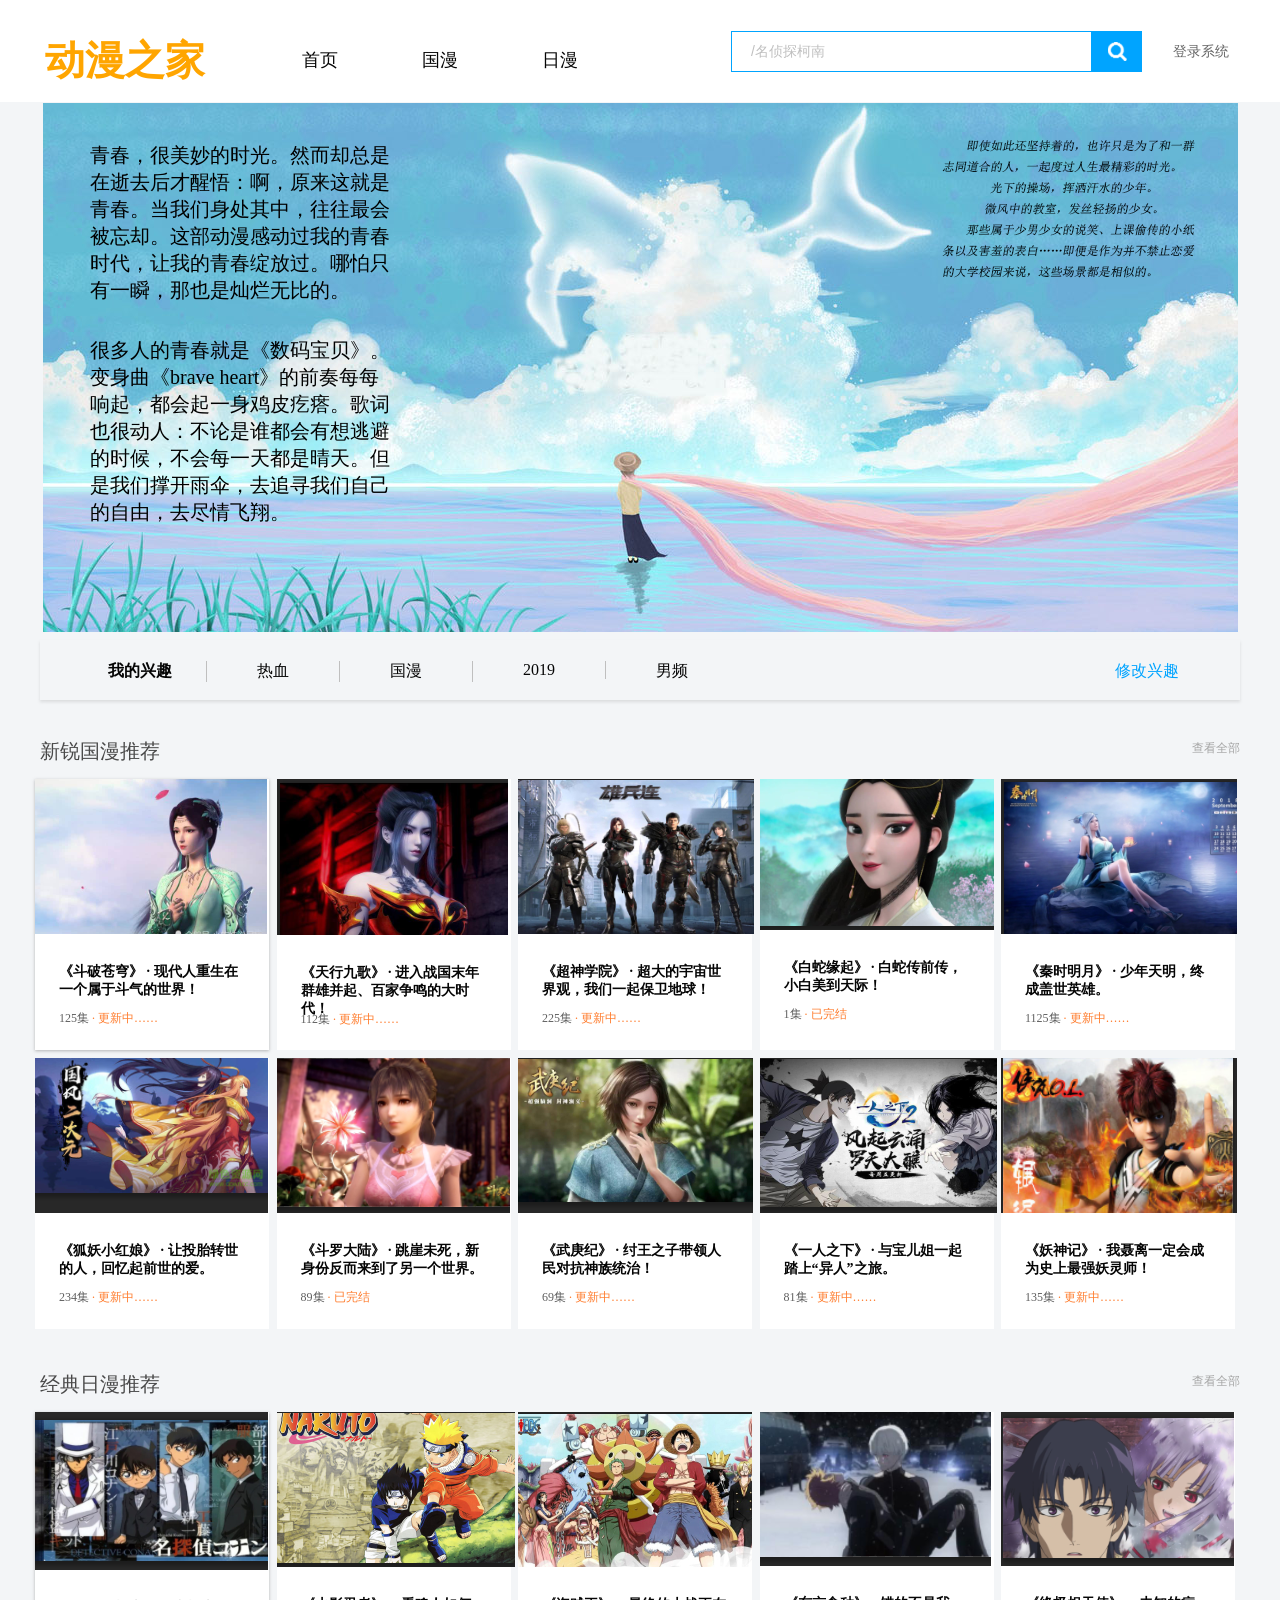
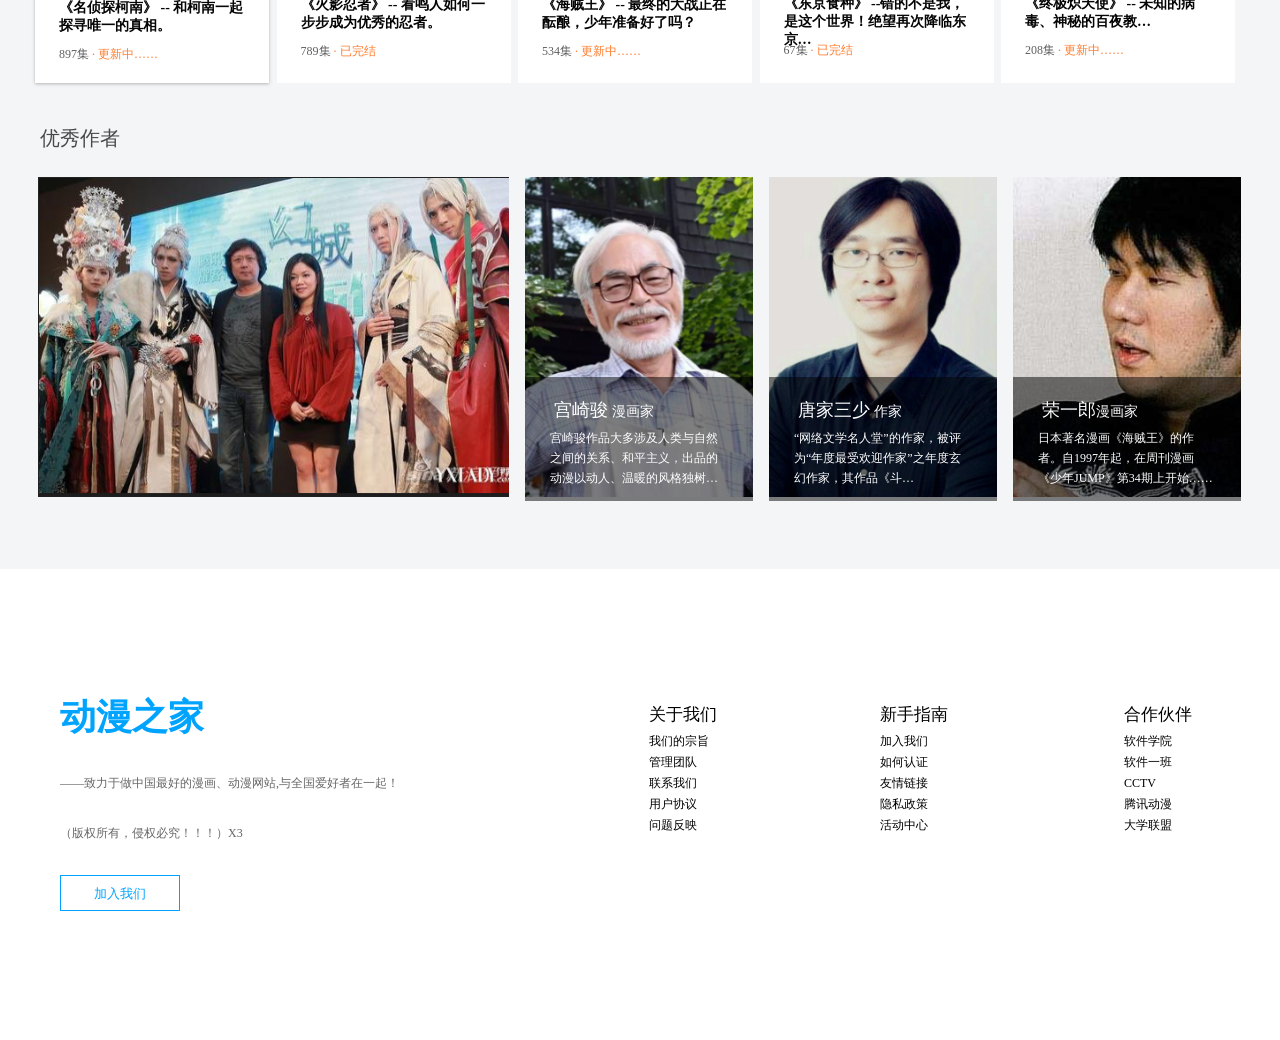
<file: index.html>
<!DOCTYPE html>
<html lang="en">
<head>
	<meta charset="UTF-8">
	<title>动漫之家</title>
	<link rel="stylesheet" type="text/css" href="shang.css">
</head>
<body>
	<div class="header">
		<div class="container1 clear">
			<div class="xueli">动漫之家</div>
			<ul>
				<li><a href="#">首页</a></li>
				<li><a href="#">国漫</a></li>
				<li><a href="#">日漫</a></li>
			</ul>
			<div class="self">
				<a href="#">登录系统</a>
			</div>
			<div>
			<form class="form clear">
				<input type="text" name="搜索框" value="/名侦探柯南"class="search"  />
				<input  type="button" name="button" value=""class="submit"/>
			</form>
		    </div>		
		</div>
	</div>
	<div class="banner">
		<div class="left">
         <p>青春，很美妙的时光。然而却总是在逝去后才醒悟：啊，原来这就是青春。当我们身处其中，往往最会被忘却。这部动漫感动过我的青春时代，让我的青春绽放过。哪怕只有一瞬，那也是灿烂无比的。
         </p></div>
         <div class="right">
         <p>
         	很多人的青春就是《数码宝贝》。变身曲《brave heart》的前奏每每响起，都会起一身鸡皮疙瘩。歌词也很动人：不论是谁都会有想逃避的时候，不会每一天都是晴天。但是我们撑开雨伞，去追寻我们自己的自由，去尽情飞翔。
         </p></div>
	</div>
	<div class="container3 clear">
			<ul>
				<li class="First"><a href="#">我的兴趣</a></li>
				<li><a href="#">热血</a></li>
				<li><a href="#">国漫</a></li>
				<li><a href="#">2019</a></li>
				<li class="last"><a href="#">男频</a></li>
			</ul>
			<div><a href="#">修改兴趣</a></div>
	</div>
	<div class="recommand clear">
		<div class="font">新锐国漫推荐</div>
		<div class="tail"><a href="#">查看全部</a></div>
	</div>
	<div class="show1">
		<ul class="clear">
			<li class="shadow">
				<img src="doupo.png">
				<div class="intro"><h4>《斗破苍穹》 · 现代人重生在一个属于斗气的世界！</h4></div>
				<div class="info"><span class="num"> 125集</span><span class="high-level"> · 更新中……</span></div>
			</li>
			<li>
				<img src="tianxing.png">
				<div class="intro"><h4>《天行九歌》 · 进入战国末年群雄并起、百家争鸣的大时代！</h4></div>
				<div class="info"><span class="num"> 112集</span><span class="high-level"> · 更新中……</span></div>
			</li>
			<li>
				<img src="xiongbing.png">
				<div class="intro"><h4>《超神学院》 · 超大的宇宙世界观，我们一起保卫地球！</h4></div>
				<div class="info"><span class="num"> 225集</span><span class="high-level"> · 更新中……</span></div>
			</li>
			<li>
				<img src="baishe.png">
				<div class="intro"><h4>《白蛇缘起》 · 白蛇传前传，小白美到天际！</h4></div>
				<div class="info"><span class="num"> 1集</span><span class="high-level"> · 已完结</span></div>
			</li>
			<li>
				<img src="qinshi.png">
				<div class="intro"><h4>《秦时明月》 · 少年天明，终成盖世英雄。</h4></div>
				<div class="info"><span class="num"> 1125集</span><span class="high-level"> · 更新中……</span></div>
			</li>
			<li>
				<img src="huyao.png">
				<div class="intro"><h4>《狐妖小红娘》 · 让投胎转世的人，回忆起前世的爱。</h4></div>
				<div class="info"><span class="num"> 234集</span><span class="high-level"> · 更新中……</span></div>
			</li>
			<li>
				<img src="douluo.png">
				<div class="intro"><h4>《斗罗大陆》 · 跳崖未死，新身份反而来到了另一个世界。</h4></div>
				<div class="info"><span class="num"> 89集</span><span class="high-level"> · 已完结</span></div>
			</li>
			<li>
				<img src="wugeng.png">
				<div class="intro"><h4>《武庚纪》 · 纣王之子带领人民对抗神族统治！</h4></div>
				<div class="info"><span class="num"> 69集</span><span class="high-level"> · 更新中……</span></div>
			</li>
			<li>
				<img src="yiren.png">
				<div class="intro"><h4>《一人之下》 · 与宝儿姐一起踏上“异人”之旅。</h4></div>
				<div class="info"><span class="num"> 81集</span><span class="high-level"> · 更新中……</span></div>
			</li>
			<li>
				<img src="yaoshen.png">
				<div class="intro"><h4>《妖神记》 · 我聂离一定会成为史上最强妖灵师！</h4></div>
				<div class="info"><span class="num"> 135集</span><span class="high-level"> · 更新中……</span></div>
			</li>
		</ul>
	</div>
	<div class="recommand clear">
		<div class="font">经典日漫推荐</div>
		<div class="tail"><a href="#">查看全部</a></div>
	</div>
	<div class="show2">
		<ul class="clear">
			<li class="shadow">
				<img src="mingzhen.png"/>
				<div class="intro"><h4>《名侦探柯南》 -- 和柯南一起探寻唯一的真相。</h4></div>
				<div class="info"><span class="num"> 897集</span><span class="high-level"> · 更新中……</span></div>
			</li>
			<li>
				<img src="huoying.png"/>
				<div class="intro"><h4>《火影忍者》 -- 看鸣人如何一步步成为优秀的忍者。</h4></div>
				<div class="info"><span class="num"> 789集</span><span class="high-level"> · 已完结</span>
				</div>
			</li>
			<li>
				<img src="haizei.png"/>
				<div class="intro"><h4>《海贼王》 -- 最终的大战正在酝酿，少年准备好了吗？</h4></div>
				<div class="info"><span class="num"> 534集</span><span class="high-level"> · 更新中……</span></div>
			</li>
			<li>
				<img src="dongjing.png">
				<div class="intro"><h4>《东京食种》 --错的不是我，是这个世界！绝望再次降临东京… </h4></div>
				<div class="info"><span class="num"> 67集</span><span class="high-level"> · 已完结</span></div>
			</li>
			<li>
				<img src="zhongji.png"/>
				<div class="intro"><h4>《终极炽天使》 -- 未知的病毒、神秘的百夜教…</h4></div>
				<div class="info"><span class="num"> 208集</span><span class="high-level"> · 更新中……</span></div>
			</li>
		</ul>
	</div>
	<div class="recommand clear">
		<div class="font">优秀作者</div>
	</div>
	<div class="star">
		<ul class="clear">
		<li><img src="qunxing.png" height="320" width="471"></li>
			<li>
				<img src="gongqi.png" height="320" width="228"/>
				<div class="flag">
					<div class="name">
						<span class="big">宫崎骏</span>  漫画家
					</div>
					<div class="discribe">
						宫崎骏作品大多涉及人类与自然之间的关系、和平主义，出品的动漫以动人、温暖的风格独树…
					</div>
				</div>
			</li>
			<li>
				<img src="tangjia.png" height="320" width="228"/>
				<div class="flag">
					<div class="name">
						<span class="big">唐家三少</span>  作家
					</div>
					<div class="discribe">
						“网络文学名人堂”的作家，被评为“年度最受欢迎作家”之年度玄幻作家，其作品《斗…
					</div>
				</div>
			</li>
			<li>
				<img src="rong.png" height="320" width="228"/>
				<div class="flag">
					<div class="name">
						<span class="big">荣一郎</span>漫画家
					</div>
					<div class="discribe">
						日本著名漫画《海贼王》的作者。自1997年起，在周刊漫画《少年JUMP》第34期上开始……
					</div>
			</div>
			</li>
		</ul>
	</div>
	<div class="foot">
		<div class="container4 clear">
			<div class="download">
				<div class="zaixian">动漫之家</div>  
				<p>——致力于做中国最好的漫画、动漫网站,与全国爱好者在一起！</p>
				<p>（版权所有，侵权必究！！！）X3</p>
				<input type="button" name="download" value="加入我们" class="download-button" />
			</div>
			<ul class="bottom clear">
				<li class="part">
					<ul>
						<li class="title">关于我们</li>
						<li><a href="#">我们的宗旨</a></li>
						<li><a href="#">管理团队</a></li>
						<li><a href="#">联系我们</a></li>
						<li><a href="#">用户协议</a></li>
						<li><a href="#">问题反映</a></li>
					</ul>
				</li>
				<li class="part1">
					<ul>
						<li class="title">新手指南</li>
						<li><a href="#">加入我们</a></li>
						<li><a href="#">如何认证</a></li>
						<li><a href="#">友情链接</a></li>
						<li><a href="#">隐私政策</a></li>
						<li><a href="#">活动中心</a></li>
					</ul>
				</li>
				<li class="part2">
					<ul>
						<li class="title">合作伙伴</li>
						<li><a href="#">软件学院</a></li>
						<li><a href="#">软件一班</a></li>
						<li><a href="#">CCTV</a></li>
						<li><a href="#">腾讯动漫</a></li>
						<li><a href="#">大学联盟</a></li>
					</ul>
				</li>
			</ul>
		</div>
	</div>
</body>
</html>
</file>
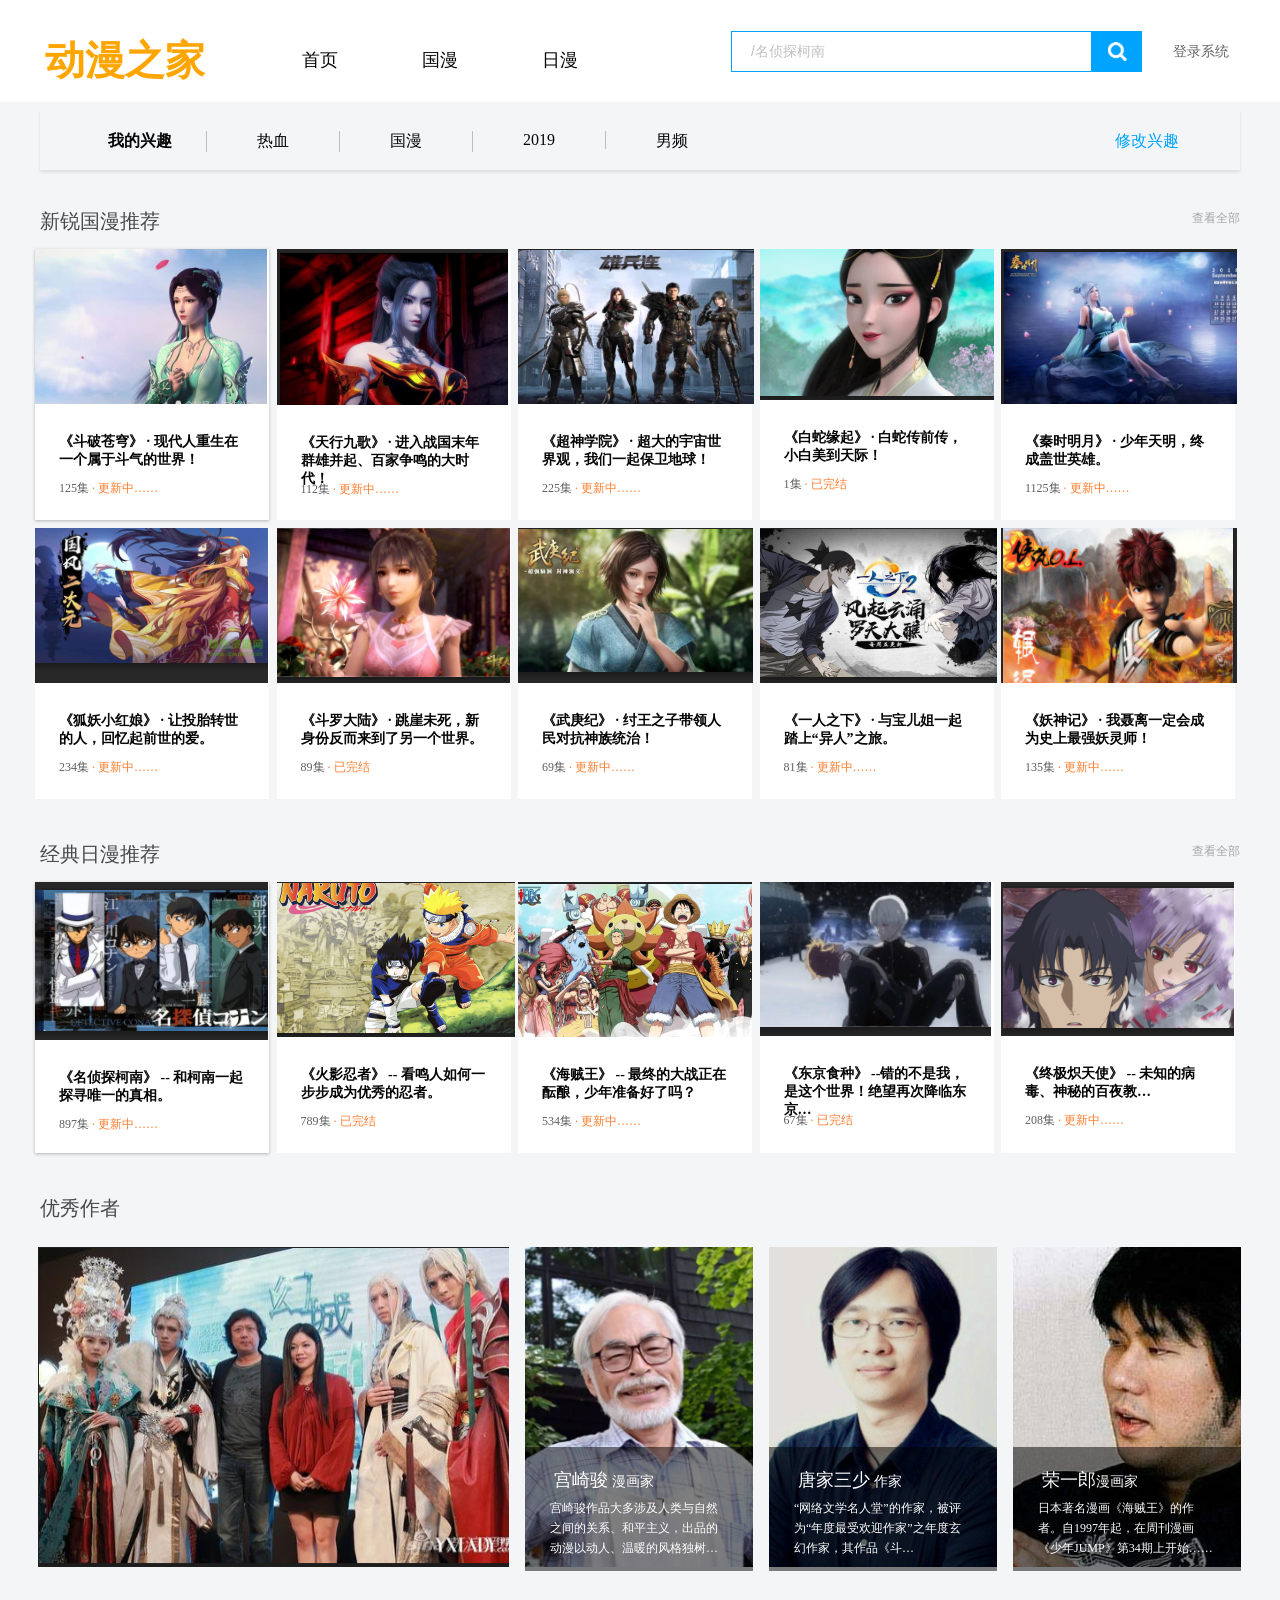
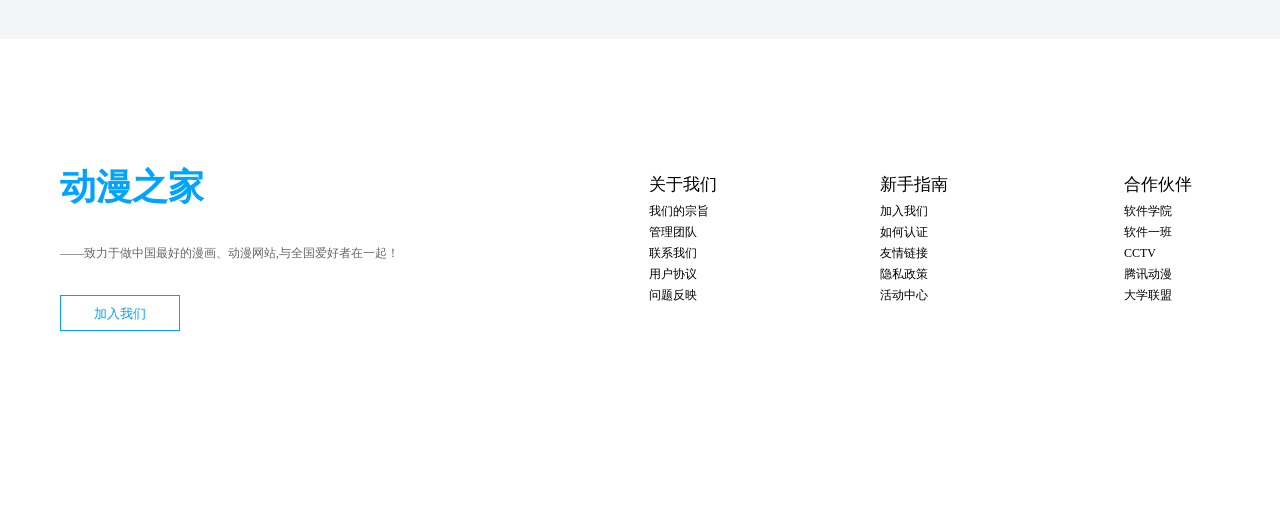
<file: shang.html>
<!DOCTYPE html>
<html lang="en">
<head>
	<meta charset="UTF-8">
	<title>动漫之家</title>
	<link rel="stylesheet" type="text/css" href="shang.css">
</head>
<body>
	<div class="header">
		<div class="container1 clear">
			<div class="xueli">动漫之家</div>
			<ul>
				<li><a href="#">首页</a></li>
				<li><a href="#">国漫</a></li>
				<li><a href="#">日漫</a></li>
			</ul>
			<div class="self">
				<a href="#">登录系统</a>
			</div>
			<div>
			<form class="form clear">
				<input type="text" name="搜索框" value="/名侦探柯南"class="search"  />
				<input  type="button" name="button" value=""class="submit"/>
			</form>
		    </div>
			
		</div>
	</div>
	<div class="container3 clear">
			<ul>
				<li class="First"><a href="#">我的兴趣</a></li>
				<li><a href="#">热血</a></li>
				<li><a href="#">国漫</a></li>
				<li><a href="#">2019</a></li>
				<li class="last"><a href="#">男频</a></li>
			</ul>
			<div><a href="#">修改兴趣</a></div>
	</div>
	<div class="recommand clear">
		<div class="font">新锐国漫推荐</div>
		<div class="tail"><a href="#">查看全部</a></div>
	</div>
	<div class="show1">
		<ul class="clear">
			<li class="shadow">
				<img src="doupo.png">
				<div class="intro"><h4>《斗破苍穹》 · 现代人重生在一个属于斗气的世界！</h4></div>
				<div class="info"><span class="num"> 125集</span><span class="high-level"> · 更新中……</span></div>
			</li>
			<li>
				<img src="tianxing.png">
				<div class="intro"><h4>《天行九歌》 · 进入战国末年群雄并起、百家争鸣的大时代！</h4></div>
				<div class="info"><span class="num"> 112集</span><span class="high-level"> · 更新中……</span></div>
			</li>
			<li>
				<img src="xiongbing.png">
				<div class="intro"><h4>《超神学院》 · 超大的宇宙世界观，我们一起保卫地球！</h4></div>
				<div class="info"><span class="num"> 225集</span><span class="high-level"> · 更新中……</span></div>
			</li>
			<li>
				<img src="baishe.png">
				<div class="intro"><h4>《白蛇缘起》 · 白蛇传前传，小白美到天际！</h4></div>
				<div class="info"><span class="num"> 1集</span><span class="high-level"> · 已完结</span></div>
			</li>
			<li>
				<img src="qinshi.png">
				<div class="intro"><h4>《秦时明月》 · 少年天明，终成盖世英雄。</h4></div>
				<div class="info"><span class="num"> 1125集</span><span class="high-level"> · 更新中……</span></div>
			</li>
			<li>
				<img src="huyao.png">
				<div class="intro"><h4>《狐妖小红娘》 · 让投胎转世的人，回忆起前世的爱。</h4></div>
				<div class="info"><span class="num"> 234集</span><span class="high-level"> · 更新中……</span></div>
			</li>
			<li>
				<img src="douluo.png">
				<div class="intro"><h4>《斗罗大陆》 · 跳崖未死，新身份反而来到了另一个世界。</h4></div>
				<div class="info"><span class="num"> 89集</span><span class="high-level"> · 已完结</span></div>
			</li>
			<li>
				<img src="wugeng.png">
				<div class="intro"><h4>《武庚纪》 · 纣王之子带领人民对抗神族统治！</h4></div>
				<div class="info"><span class="num"> 69集</span><span class="high-level"> · 更新中……</span></div>
			</li>
			<li>
				<img src="yiren.png">
				<div class="intro"><h4>《一人之下》 · 与宝儿姐一起踏上“异人”之旅。</h4></div>
				<div class="info"><span class="num"> 81集</span><span class="high-level"> · 更新中……</span></div>
			</li>
			<li>
				<img src="yaoshen.png">
				<div class="intro"><h4>《妖神记》 · 我聂离一定会成为史上最强妖灵师！</h4></div>
				<div class="info"><span class="num"> 135集</span><span class="high-level"> · 更新中……</span></div>
			</li>
		</ul>
	</div>
	<div class="recommand clear">
		<div class="font">经典日漫推荐</div>
		<div class="tail"><a href="#">查看全部</a></div>
	</div>
	<div class="show2">
		<ul class="clear">
			<li class="shadow">
				<img src="mingzhen.png"/>
				<div class="intro"><h4>《名侦探柯南》 -- 和柯南一起探寻唯一的真相。</h4></div>
				<div class="info"><span class="num"> 897集</span><span class="high-level"> · 更新中……</span></div>
			</li>
			<li>
				<img src="huoying.png"/>
				<div class="intro"><h4>《火影忍者》 -- 看鸣人如何一步步成为优秀的忍者。</h4></div>
				<div class="info"><span class="num"> 789集</span><span class="high-level"> · 已完结</span>
				</div>
			</li>
			<li>
				<img src="haizei.png"/>
				<div class="intro"><h4>《海贼王》 -- 最终的大战正在酝酿，少年准备好了吗？</h4></div>
				<div class="info"><span class="num"> 534集</span><span class="high-level"> · 更新中……</span></div>
			</li>
			<li>
				<img src="dongjing.png">
				<div class="intro"><h4>《东京食种》 --错的不是我，是这个世界！绝望再次降临东京… </h4></div>
				<div class="info"><span class="num"> 67集</span><span class="high-level"> · 已完结</span></div>
			</li>
			<li>
				<img src="zhongji.png"/>
				<div class="intro"><h4>《终极炽天使》 -- 未知的病毒、神秘的百夜教…</h4></div>
				<div class="info"><span class="num"> 208集</span><span class="high-level"> · 更新中……</span></div>
			</li>
		</ul>
	</div>
	<div class="recommand clear">
		<div class="font">优秀作者</div>
	</div>
	<div class="star">
		<ul class="clear">
		<li><img src="qunxing.png" height="320" width="471"></li>
			<li>
				<img src="gongqi.png" height="320" width="228"/>
				<div class="flag">
					<div class="name">
						<span class="big">宫崎骏</span>  漫画家
					</div>
					<div class="discribe">
						宫崎骏作品大多涉及人类与自然之间的关系、和平主义，出品的动漫以动人、温暖的风格独树…
					</div>
				</div>
			</li>
			<li>
				<img src="tangjia.png" height="320" width="228"/>
				<div class="flag">
					<div class="name">
						<span class="big">唐家三少</span>  作家
					</div>
					<div class="discribe">
						“网络文学名人堂”的作家，被评为“年度最受欢迎作家”之年度玄幻作家，其作品《斗…
					</div>
				</div>
			</li>
			<li>
				<img src="rong.png" height="320" width="228"/>
				<div class="flag">
					<div class="name">
						<span class="big">荣一郎</span>漫画家
					</div>
					<div class="discribe">
						日本著名漫画《海贼王》的作者。自1997年起，在周刊漫画《少年JUMP》第34期上开始……
					</div>
			</div>
			</li>
		</ul>
	</div>
	<div class="foot">
		<div class="container4 clear">
			<div class="download">
				<div class="zaixian">动漫之家</div>  
				<p>——致力于做中国最好的漫画、动漫网站,与全国爱好者在一起！</p>
				<input type="button" name="download" value="加入我们" class="download-button" />
			</div>
			<ul class="bottom clear">
				<li class="part">
					<ul>
						<li class="title">关于我们</li>
						<li><a href="#">我们的宗旨</a></li>
						<li><a href="#">管理团队</a></li>
						<li><a href="#">联系我们</a></li>
						<li><a href="#">用户协议</a></li>
						<li><a href="#">问题反映</a></li>
					</ul>
				</li>
				<li class="part1">
					<ul>
						<li class="title">新手指南</li>
						<li><a href="#">加入我们</a></li>
						<li><a href="#">如何认证</a></li>
						<li><a href="#">友情链接</a></li>
						<li><a href="#">隐私政策</a></li>
						<li><a href="#">活动中心</a></li>
					</ul>
				</li>
				<li class="part2">
					<ul>
						<li class="title">合作伙伴</li>
						<li><a href="#">软件学院</a></li>
						<li><a href="#">软件一班</a></li>
						<li><a href="#">CCTV</a></li>
						<li><a href="#">腾讯动漫</a></li>
						<li><a href="#">大学联盟</a></li>
					</ul>
				</li>
			</ul>
		</div>
	</div>
</body>
</html>
</file>
<file: shang.css>
*{
	margin: 0px;
	padding:0px;
}
body{
	background: #f3f5f7;
}
a{
	text-decoration: none;
}
ul{
	list-style: none;
}
input:focus{
	outline: 2px solid rgba(0,164,255,1);	
}
.header{
	height:102px;
	background: white;
}
.container1{
	width: 1200px;
	height: 102px;
	margin: 0 auto;
	text-align: center;
}
.clear:after{
	content: "";
	height: 0;
	clear: both;
}
.xueli{
	width: 170px;
	height: 40px;
	font-size:40px;
	font-weight:bold;
	color: orange;
	margin: 33px 50px 29px 0;
	display: inline-block;
	float: left;
}
.banner{
	background:  url(banner.png) no-repeat center;
	width: 1200px;
	height: 530px;
	margin: 0 auto;
}
.banner .left p{
	
	width: 300px;
	height: 150px;
	padding: 5px;
	padding-top: 40px;
	padding-left: 50px;
	font-size:20px;
	font-family:Microsoft YaHei;
	font-weight:400;
	font-color: yellow; 
}
.banner .right p{
	/* margin-left: 70%; 
	margin-bottom: 50%; */
	width: 300px;
	height: 150px;
	padding: 5px;
	padding-top: 40px;
	padding-left: 50px;
	font-size:20px;
	font-family:Microsoft YaHei;
	font-weight:400;
}
.container1 li{
	width:80px;
	height:38px;
	margin: 41px 20px;
	line-height: 38px;
	float:left;
}
.container1 li:hover{
	border-bottom:2px solid rgba(0,164,255,1);
}
.container1 ul a{
	color:rgba(5,5,5,1);
	font-size:18px;
	font-family:Microsoft YaHei;
	font-weight:400;
}
.form{
	float: right;
	margin-top: 31px;
}
.search{
	float: left;
	width: 321px;
	height: 14px;
	border:1px solid rgba(0,164,255,1);
	font-size:14px;
	font-weight: 400;
	color:rgba(191,191,191,1);
	padding:13px 19px 12px 19px;
}
.submit{
	float: left;
	width: 50px;
	height: 41px;
	border: 1px solid rgba(0,164,255,1);
	background: rgba(0,164,255,1) url(sousuo.png) no-repeat center;
}
.self{
	line-height: 102px;
	float: right;
    padding: 0 11px 0 31px;
}
 .self a{
	font-size:14px;
	font-weight:400;
	color:rgba(102,102,102,1);
}
.first{
	margin-top:12px;
}
.last{
	margin-bottom: 12px;
}
.list a{
	font-size: 14px;
	color: white;
}
.arrow{
	float: right;
	margin-right: 21px;
}
.list a:hover{
	color: #00B4FF;
}
.container3{
	width:1105px;
 	height:18px;
	font-size:16px;
	padding: 21px 61px 21px 34px;
	box-shadow:0px 2px 3px 0px rgba(118,118,118,0.2);
	margin: 0px auto;
	margin-top:8px; 
}

.container3 li{
	border-right: 1px solid rgba(191,191,191,1);
	text-align: center;
	width: 132px;
	float: left;
}
.container3 .last{
	border: none;
}
.container3 a{
	color: #050505;
	font-size: 16px;
}
.container3 a:hover{
	color: #00A4FF;
}
.container3 div{
		float: right;
}
.container3 div a{
	color: #00A4FF;
	font-size: 16px;
}
.container3 .First{
	font-weight:bold;
}
.recommand{
	width: 1200px;
	height: 22px;    
	margin: 38px auto 19px auto;
}
.font{
	height:19px;
	font-size:20px;
	color:rgba(73,73,73,1);
	float: left;
}
.recommand a{
	font-size:12px;
	color:rgba(165,165,165,1);
}
.recommand .tail{
	float: right;
	margin-bottom: 0px;
}
.show1{
	width: 1210px;
	height: 554px;
	margin: 0 auto;
}
.show1 ul li{
	float: left;
	width: 234px;
	height: 271px;
	margin:0 7.5px 7.5px 0;
	background: white;
}
.shadow{
	box-shadow:0px 1px 3px 0px rgba(118,118,118,0.5);
}
.high-level{
	color: #FF7C2D;
	font-size: 12px;
	margin: 9px 0 13px 0;
}
.num{
	color: #606060;
	font-size: 12px;

}
.intro{
	width: 185px;
	height: 36px;
	margin: 25px 20px 9px 24px;
	color: #050505;
	font-size: 14px; 
}
.info{
	width: 120px;
	height: 12px;
	margin: 0 86px 26px 24px;
}
.show2{
	width: 1210px;
	height: 275px;
	margin: 0 auto;
}
.show2 ul li{
	float: left;
	width: 234px;
	height: 271px;
	margin:0 7.5px 7.5px 0;
	background: white;
}
.star{
	width: 1220px;
	height: 320px;
	margin: 30px auto 72px auto;
}
.star li{
	float: left;
	margin: 0 8px;
	position: relative;
}
.flag{
	width: 228px;
	height: 124px;
	background:rgba(0,0,0,0.5);
	position: absolute;
	bottom: 0px;
}
.name{
	width: 108px;
	height: 18px;
	margin: 21px 91px 12px 29px;
	font-size: 14px;
	color: #FFF;
}
.name .big{
	font-size: 18px;
}
.discribe{
	width: 175px;
	height: 53px;
	margin: 0px 28px 18px 25px;
	font-size:12px;
	color:rgba(255,255,255,1);
	line-height:20px;
}
.foot{
	height: 471px;
	background: #FFF;
}
.container4{
	width: 1200px;
	height: 471px;
	margin: 0 auto;
}
.download { 
	float: left;
	margin-right: 250px;
}
.download .zaixian{
	font-size:36px;
	font-weight:bold;
	color:rgba(0,164,255,1);
	margin-top: 124px;
	margin-bottom: 2px;
	margin-left: 20px;
}
.download p{
	margin: 33px 0;
	text-indent: 20px;
	font-size:12px;
	color:rgba(102,102,102,1);
}
.download-button{
	width:120px;
	height:36px;
	text-align: center;
	line-height: 36px;
	color: #00A4FF;
	border: 1px solid #00A4FF; 
	background: white;
	margin-left: 20px;
}

.bottom .part{
	width: 85px;
	height: 128px;
	font-size:12px;
	line-height:21px;
	margin-top: 130px;
	margin-right:146px; 
	float: left;
}

.bottom .part1{
	width: 98px;
	font-size:12px;
	line-height:21px;
	float: left;
	margin-top: 130px;
	margin-right:146px;
}
.bottom .part2{
	width: 71px;
	font-size:12px;
	line-height:21px;
	float: left;
	margin-top: 130px;
}
.bottom .title{
	font-size:17px;
	line-height: 32px;
}
.bottom a{
	color: black;
	font-size:12px;
}
</file>
